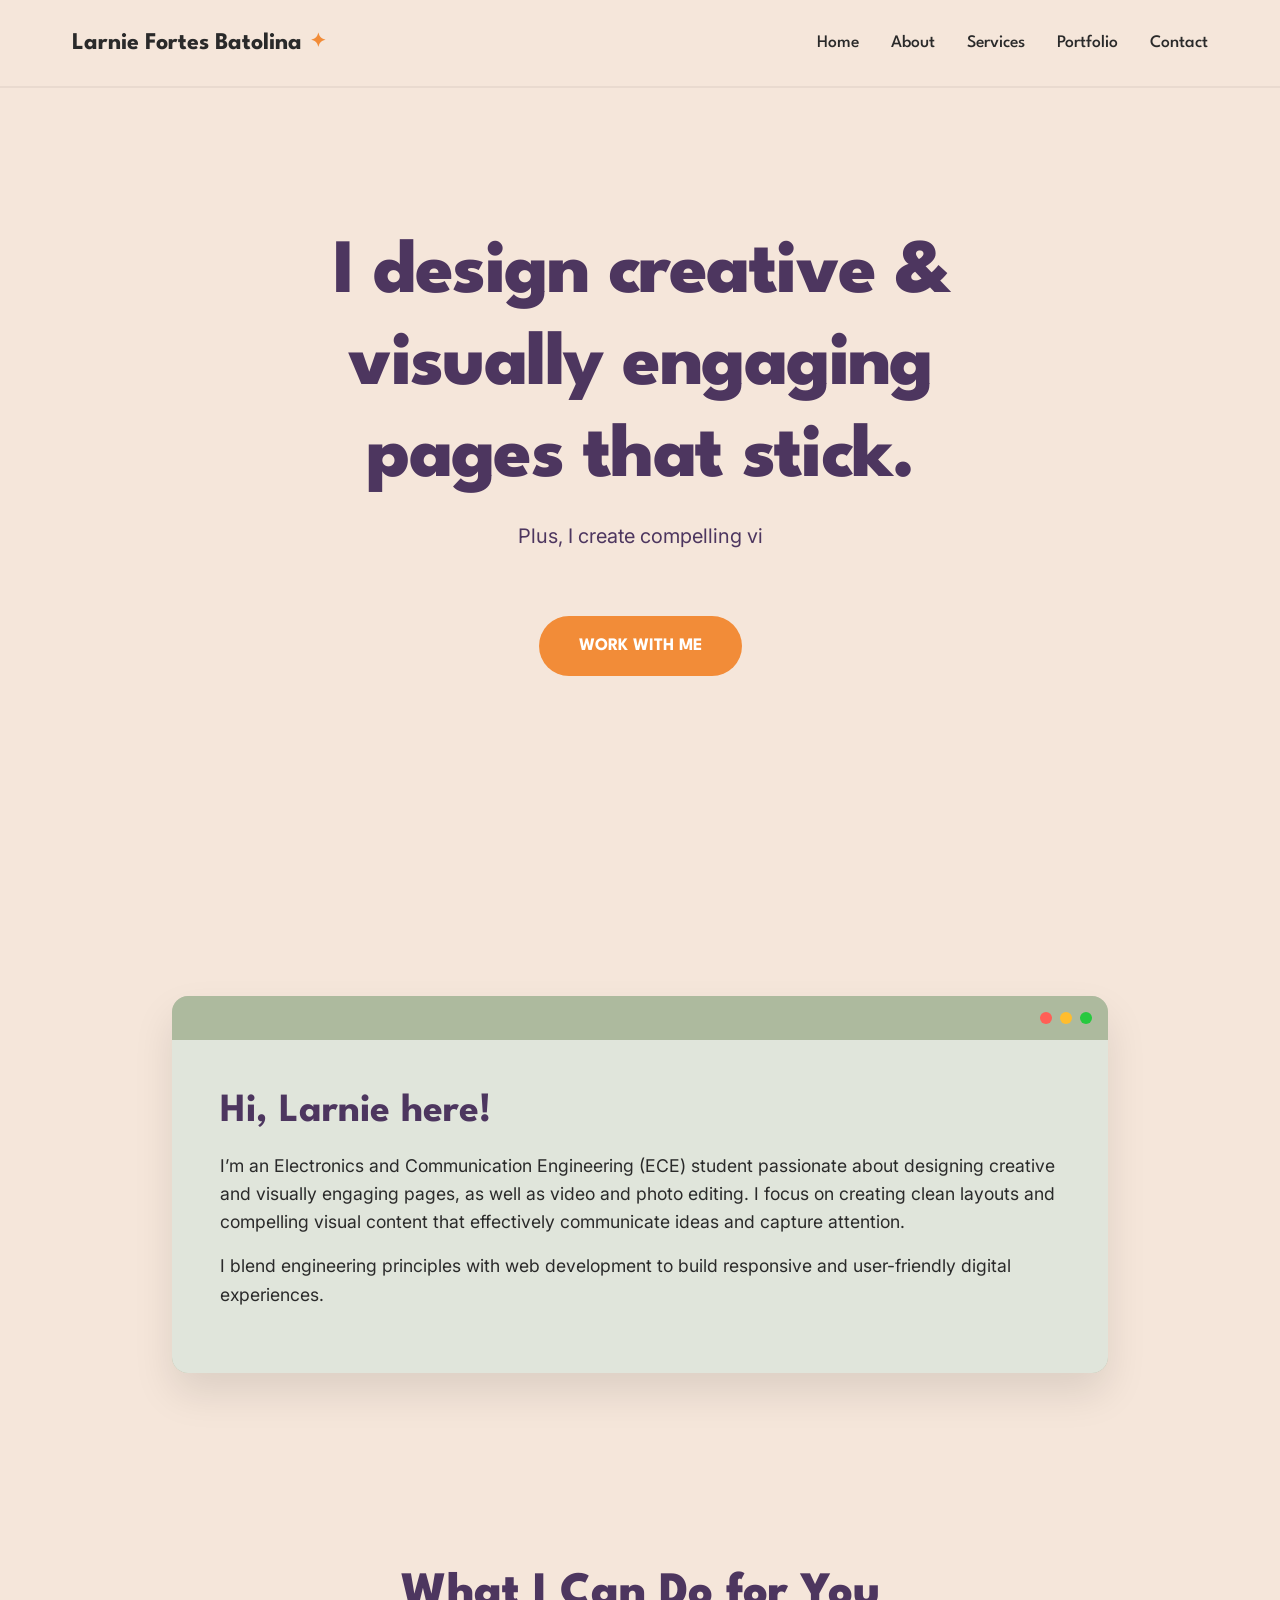
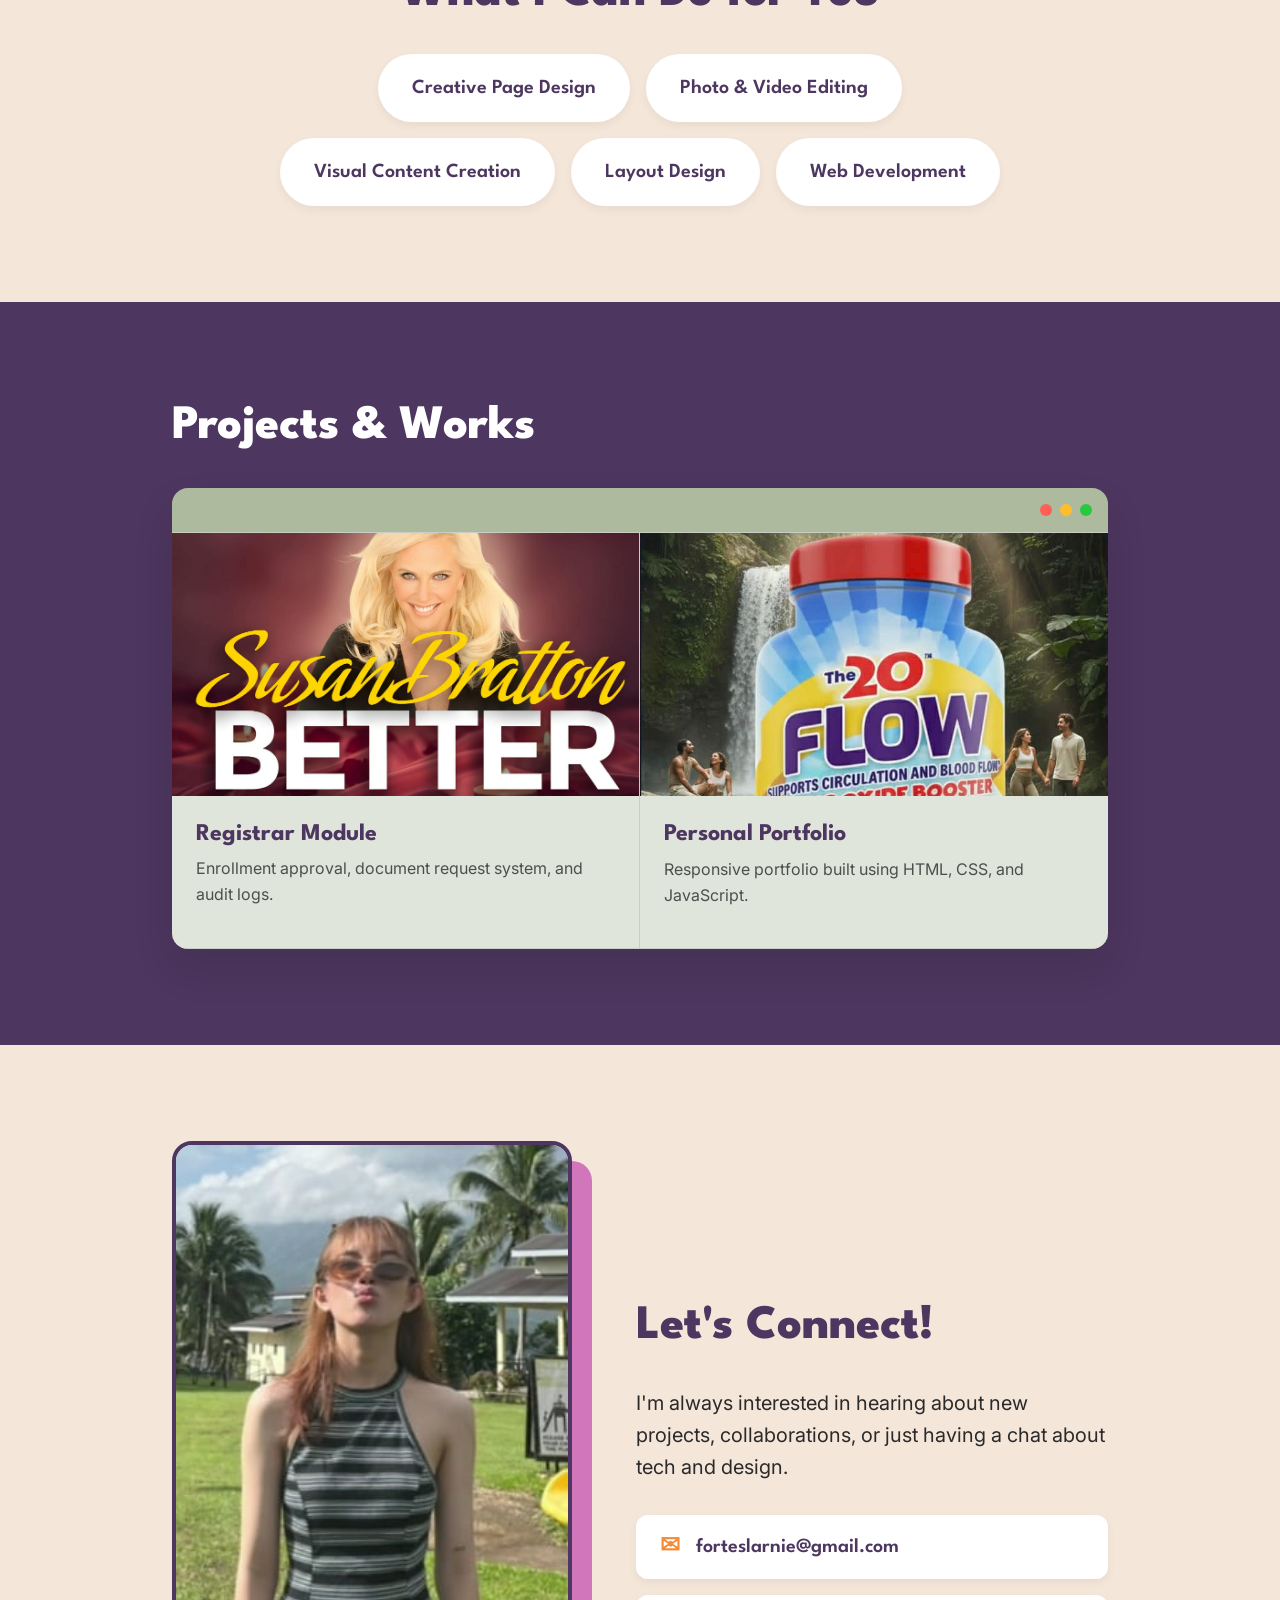
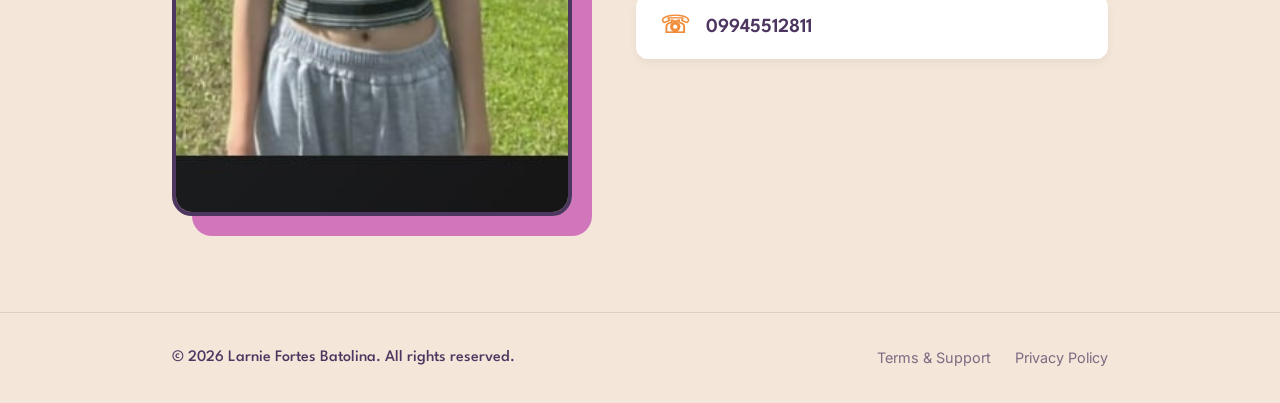
<file: index.html>
<!DOCTYPE html>
<html lang="en">

<head>
    <meta charset="UTF-8">
    <meta name="viewport" content="width=device-width, initial-scale=1.0">
    <meta name="description" content="Larnie Fortes Batolina - Creative Designer and Web Developer Portfolio">
    <title>Larnie Fortes Batolina — Creative Portfolio</title>
    <!-- Google Fonts -->
    <link rel="preconnect" href="https://fonts.googleapis.com">
    <link rel="preconnect" href="https://fonts.gstatic.com" crossorigin>
    <link
        href="https://fonts.googleapis.com/css2?family=Inter:wght@400;500;600&family=League+Spartan:wght@500;700;800&display=swap"
        rel="stylesheet">
    <link rel="stylesheet" href="port.css">
    <script src="portfolio.js" defer></script>
</head>

<body>

    <!-- Navigation -->
    <nav id="navbar">
        <div class="nav-content">
            <a href="#home" class="logo">Larnie Fortes Batolina <span class="star-icon">✦</span></a>
            <button class="hamburger" aria-label="Toggle Navigation">
                <span></span><span></span><span></span>
            </button>
            <ul class="nav-links">
                <li><a href="#home">Home</a></li>
                <li><a href="#about">About</a></li>
                <li><a href="#services">Services</a></li>
                <li><a href="#portfolio">Portfolio</a></li>
                <li><a href="#contact">Contact</a></li>
            </ul>
        </div>
    </nav>

    <!-- Main Content -->
    <main>
        <!-- Hero Section -->
        <section id="home" class="hero-section">
            <div class="container hero-container">
                <div class="hero-content">
                    <h1 class="hero-title">I design creative & visually engaging pages that stick.</h1>
                    <p class="hero-subtitle">Plus, I create compelling visual content that effectively communicates
                        ideas and captures attention.</p>
                    <a href="#contact" class="btn-primary">WORK WITH ME</a>
                </div>
            </div>
        </section>

        <!-- About Section -->
        <section id="about" class="about-section">
            <div class="container">
                <div class="browser-mockup bg-sage">
                    <div class="browser-header">
                        <span class="dot bg-red"></span>
                        <span class="dot bg-yellow"></span>
                        <span class="dot bg-green"></span>
                    </div>
                    <div class="browser-content">
                        <h2>Hi, Larnie here!</h2>
                        <p>I’m an Electronics and Communication Engineering (ECE) student passionate about designing
                            creative and visually engaging pages, as well as video and photo editing. I focus on
                            creating clean layouts and compelling visual content that effectively communicate ideas and
                            capture attention.</p>
                        <p>I blend engineering principles with web development to build responsive and user-friendly
                            digital experiences.</p>
                    </div>
                </div>
            </div>
        </section>

        <!-- Services Section -->
        <section id="services" class="services-section">
            <div class="container text-center">
                <h2 class="section-title">What I Can Do for You</h2>
                <div class="services-grid">
                    <div class="service-pill">Creative Page Design</div>
                    <div class="service-pill">Photo & Video Editing</div>
                    <div class="service-pill">Visual Content Creation</div>
                    <div class="service-pill">Layout Design</div>
                    <div class="service-pill">Web Development</div>
                </div>
            </div>
        </section>

        <!-- Portfolio Section -->
        <section id="portfolio" class="portfolio-section bg-purple">
            <div class="container">
                <h2 class="section-title text-light">Projects & Works</h2>

                <div class="browser-mockup bg-sage mt-4 animate-in">
                    <div class="browser-header">
                        <span class="dot bg-red"></span>
                        <span class="dot bg-yellow"></span>
                        <span class="dot bg-green"></span>
                    </div>
                    <div class="browser-content p-0">
                        <div class="projects-grid">
                            <a href="project-detail.html?project=1" class="project-card">
                                <div class="project-image">
                                    <img src="images/1/1.jfif" alt="Project 1">
                                </div>
                                <div class="project-info">
                                    <h3>Registrar Module</h3>
                                    <p>Enrollment approval, document request system, and audit logs.</p>
                                </div>
                            </a>

                            <a href="project-detail.html?project=2" class="project-card">
                                <div class="project-image">
                                    <img src="images/2/1.jfif" alt="Project 2">
                                </div>
                                <div class="project-info">
                                    <h3>Personal Portfolio</h3>
                                    <p>Responsive portfolio built using HTML, CSS, and JavaScript.</p>
                                </div>
                            </a>
                        </div>
                    </div>
                </div>

            </div>
        </section>

        <!-- Contact Section -->
        <section id="contact" class="contact-section">
            <div class="container">
                <div class="contact-wrapper">
                    <div class="contact-image-frame">
                        <img src="larnie.png" alt="Larnie Fortes Batolina"
                            onerror="this.src='data:image/svg+xml;utf8,<svg xmlns=\'http://www.w3.org/2000/svg\' width=\'300\' height=\'300\'><rect width=\'300\' height=\'300\' fill=\'#D276BC\'/></svg>'">
                    </div>
                    <div class="contact-info">
                        <h2 class="section-title">Let's Connect!</h2>
                        <p>I'm always interested in hearing about new projects, collaborations, or just having a chat
                            about tech and design.</p>
                        <div class="contact-methods">
                            <a href="mailto:forteslarnie@gmail.com" class="contact-btn">
                                <span class="icon">✉</span> forteslarnie@gmail.com
                            </a>
                            <a href="tel:09945512811" class="contact-btn">
                                <span class="icon">☏</span> 09945512811
                            </a>
                        </div>
                    </div>
                </div>
            </div>
        </section>
    </main>

    <!-- Footer -->
    <footer>
        <div class="container">
            <div class="footer-content">
                <p>© 2026 Larnie Fortes Batolina. All rights reserved.</p>
                <div class="footer-links">
                    <a href="#">Terms & Support</a>
                    <a href="#">Privacy Policy</a>
                </div>
            </div>
        </div>
    </footer>

</body>

</html>
</file>
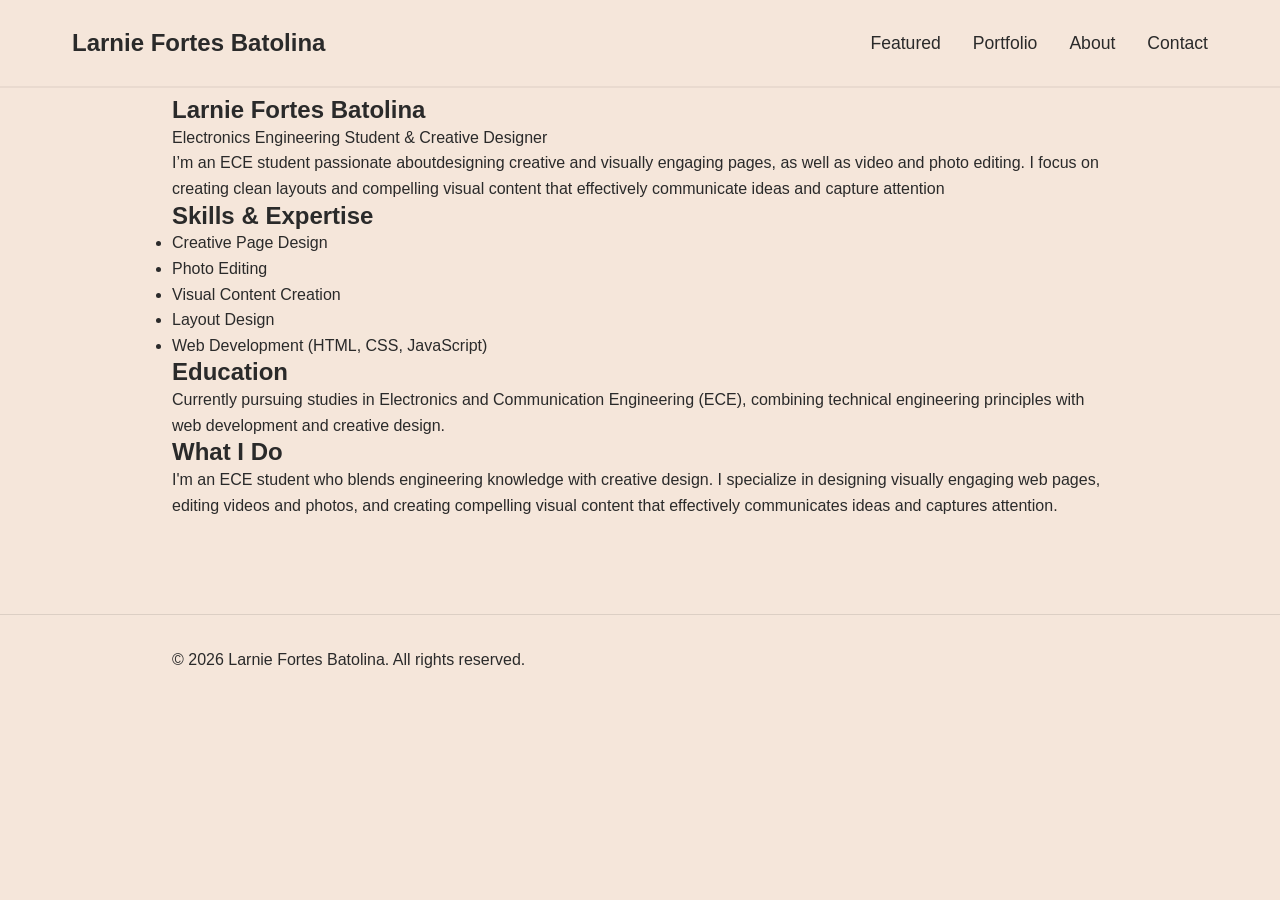
<file: about.html>
<!DOCTYPE html>
<html lang="en">

<head>
    <meta charset="UTF-8">
    <meta name="viewport" content="width=device-width, initial-scale=1.0">
    <meta name="description"
        content="Larnie Fortes Batolina - IT Student and Web Developer specializing in Laravel and database management">
    <title>About — Larnie Fortes Batolina</title>
    <link rel="stylesheet" href="port.css">
    <script src="portfolio.js" defer></script>
</head>

<body>

    <!-- Navigation -->
    <nav>
        <div class="nav-content">
            <a href="index.html" class="logo">Larnie Fortes Batolina</a>
            <ul class="nav-links">
                <li><a href="index.html">Featured</a></li>
                <li><a href="portfolio.html">Portfolio</a></li>
                <li><a href="about.html">About</a></li>
                <li><a href="contact.html">Contact</a></li>
            </ul>
        </div>
    </nav>

    <!-- About Content -->
    <section class="page-section">
        <div class="container">
            <h1 class="page-title">Larnie Fortes Batolina</h1>
            <p class="page-subtitle">Electronics Engineering Student & Creative Designer  </p>

            <div class="about-content">
                <p>
                  I’m an ECE student passionate aboutdesigning creative and visually engaging pages, as well as video and photo editing. I focus on creating clean layouts and compelling visual content that effectively communicate ideas and capture attention
                <h2>Skills & Expertise</h2>
                <ul class="skills-list">
                    <li>Creative Page Design </li>
                    <li>Photo Editing </li>
                    <li>Visual Content Creation</li>
                    <li>Layout Design </li>
                    <li>Web Development (HTML, CSS, JavaScript)</li>
                </ul>

                <h2>Education</h2>
                <p>Currently pursuing studies in Electronics and Communication Engineering (ECE), combining technical engineering principles with web development and creative design.</p>

                <h2>What I Do</h2>
                <p>
                   I'm an ECE student who blends engineering knowledge with creative design. I specialize in designing visually engaging web pages, editing videos and photos, and creating compelling visual content that effectively communicates ideas and captures attention.
                </p>
            </div>
        </div>
    </section>

    <!-- Footer -->
    <footer>
        <div class="container">
            <p>© 2026 Larnie Fortes Batolina. All rights reserved.</p>
        </div>
    </footer>

</body>

</html>
</file>
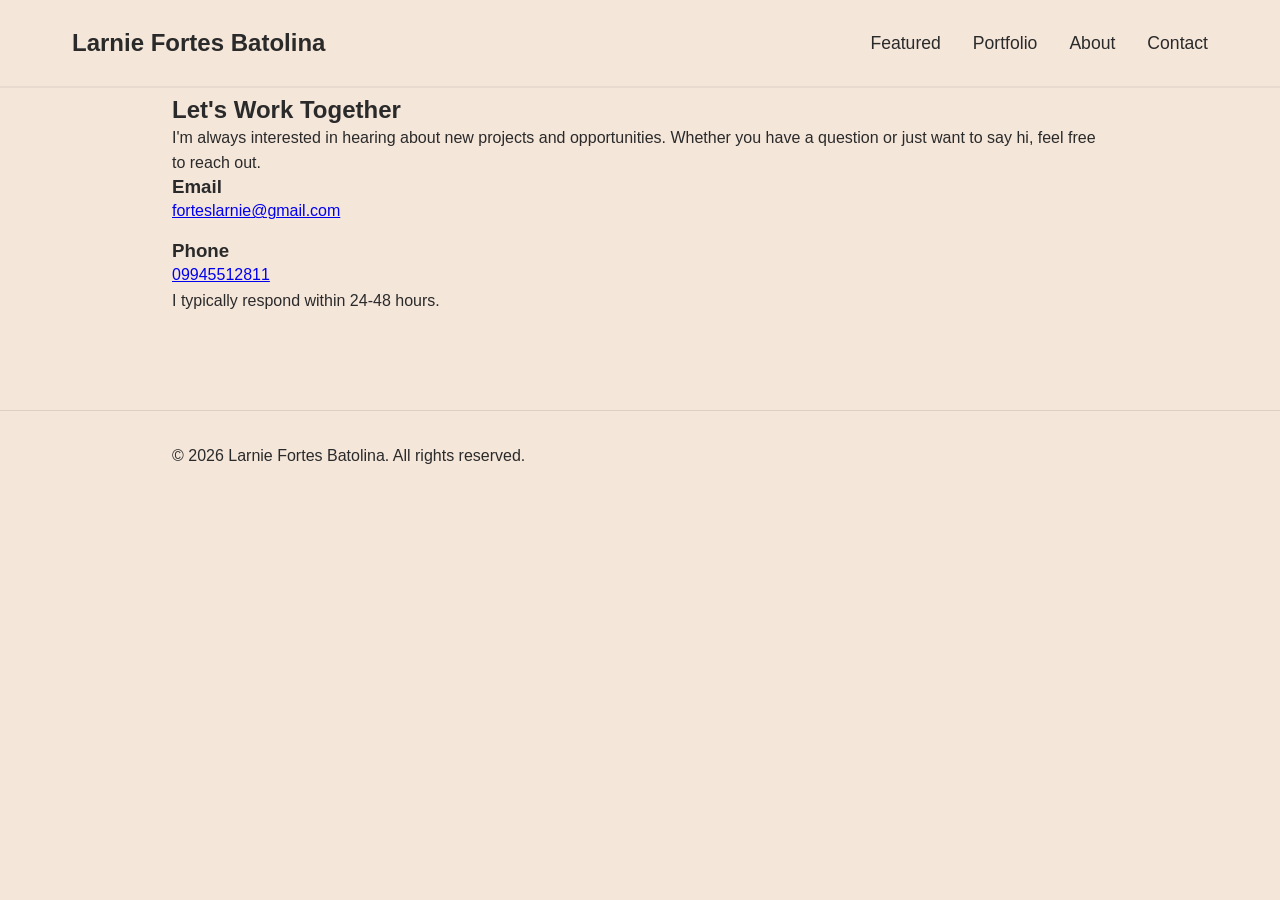
<file: contact.html>
<!DOCTYPE html>
<html lang="en">

<head>
    <meta charset="UTF-8">
    <meta name="viewport" content="width=device-width, initial-scale=1.0">
    <meta name="description" content="Contact Larnie Fortes Batolina for web development projects and collaborations">
    <title>Contact — Larnie Fortes Batolina</title>
    <link rel="stylesheet" href="port.css">
    <script src="portfolio.js" defer></script>
</head>

<body>

    <!-- Navigation -->
    <nav>
        <div class="nav-content">
            <a href="index.html" class="logo">Larnie Fortes Batolina</a>
            <ul class="nav-links">
                <li><a href="index.html">Featured</a></li>
                <li><a href="portfolio.html">Portfolio</a></li>
                <li><a href="about.html">About</a></li>
                <li><a href="contact.html">Contact</a></li>
            </ul>
        </div>
    </nav>

    <!-- Contact Content -->
    <section class="page-section">
        <div class="container">
            <h1 class="page-title">Let's Work Together</h1>

            <div class="contact-content">
                <p class="contact-intro">
                    I'm always interested in hearing about new projects and opportunities.
                    Whether you have a question or just want to say hi, feel free to reach out.
                </p>

                <div class="contact-methods">
                    <div class="contact-item">
                        <h3>Email</h3>
                        <a href="mailto:forteslarnie@gmail.com">forteslarnie@gmail.com</a>
                    </div>

                    <div class="contact-item">
                        <h3>Phone</h3>
                        <a href="tel:09945512811">09945512811</a>
                    </div>
                </div>

                <div class="contact-note">
                    <p>I typically respond within 24-48 hours.</p>
                </div>
            </div>
        </div>
    </section>

    <!-- Footer -->
    <footer>
        <div class="container">
            <p>© 2026 Larnie Fortes Batolina. All rights reserved.</p>
        </div>
    </footer>

</body>

</html>
</file>
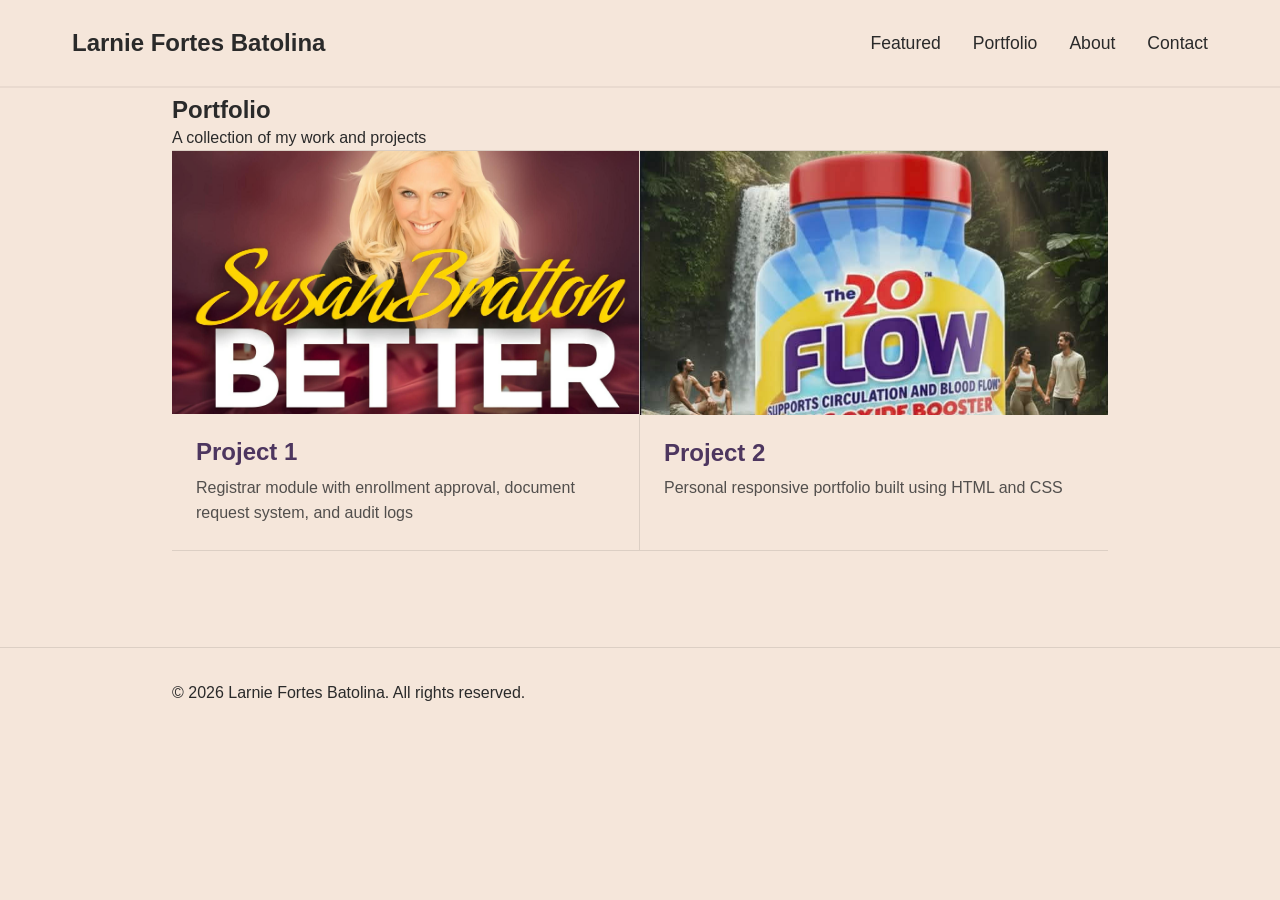
<file: portfolio.html>
<!DOCTYPE html>
<html lang="en">

<head>
    <meta charset="UTF-8">
    <meta name="viewport" content="width=device-width, initial-scale=1.0">
    <meta name="description" content="View all projects and works by Larnie Fortes Batolina - Web Developer">
    <title>Portfolio — Larnie Fortes Batolina</title>
    <link rel="stylesheet" href="port.css">
    <script src="portfolio.js" defer></script>
</head>

<body>

    <!-- Navigation -->
    <nav>
        <div class="nav-content">
            <a href="index.html" class="logo">Larnie Fortes Batolina</a>
            <ul class="nav-links">
                <li><a href="index.html">Featured</a></li>
                <li><a href="portfolio.html">Portfolio</a></li>
                <li><a href="about.html">About</a></li>
                <li><a href="contact.html">Contact</a></li>
            </ul>
        </div>
    </nav>

    <!-- Portfolio Content -->
    <section class="page-section">
        <div class="container">
            <h1 class="page-title">Portfolio</h1>
            <p class="page-subtitle">A collection of my work and projects</p>

            <div class="projects-grid portfolio-grid">
                <a href="project-detail.html?project=1" class="project-card">
                    <div class="project-image">
                        <img src="images/1/1.jfif" alt="Project 1">
                    </div>
                    <div class="project-info">
                        <h3>Project 1</h3>
                        <p>Registrar module with enrollment approval, document request system, and audit logs</p>
                    </div>
                </a>

                <a href="project-detail.html?project=2" class="project-card">
                    <div class="project-image">
                        <img src="images/2/1.jfif" alt="Project 2">
                    </div>
                    <div class="project-info">
                        <h3>Project 2</h3>
                        <p>Personal responsive portfolio built using HTML and CSS</p>
                    </div>
                </a>
            </div>
        </div>
    </section>

    <!-- Footer -->
    <footer>
        <div class="container">
            <p>© 2026 Larnie Fortes Batolina. All rights reserved.</p>
        </div>
    </footer>

</body>

</html>
</file>
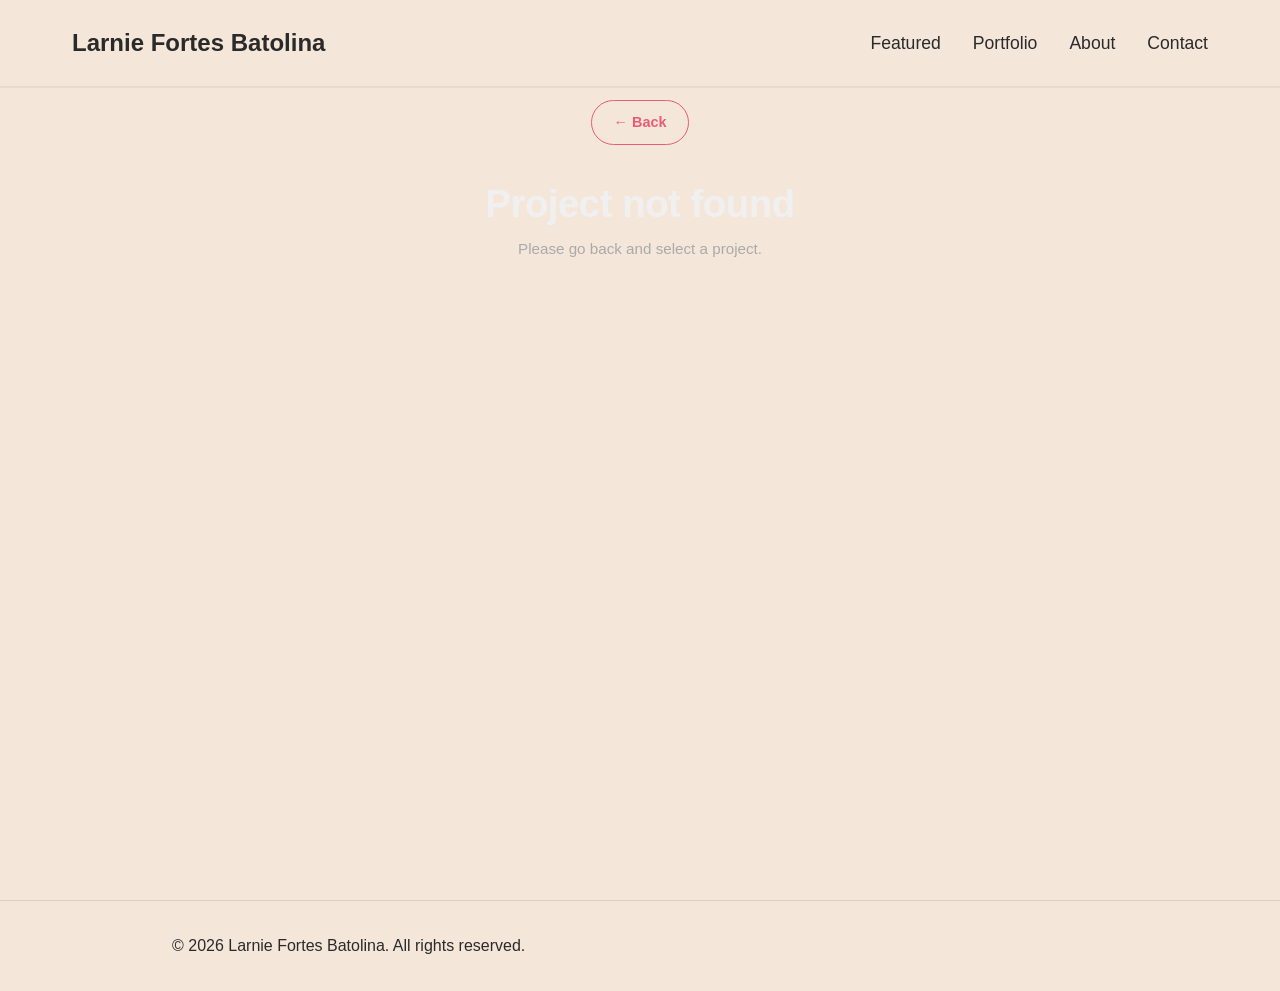
<file: project-detail.html>
<!DOCTYPE html>
<html lang="en">

<head>
    <meta charset="UTF-8">
    <meta name="viewport" content="width=device-width, initial-scale=1.0">
    <meta name="description" content="Project detail — Larnie Fortes Batolina Portfolio">
    <title>Project Detail — Larnie Fortes Batolina</title>
    <link rel="stylesheet" href="port.css">
    <script src="portfolio.js" defer></script>
    <style>
        /* ── Project Detail Page ── */
        .project-detail-section {
            padding: 100px 0 60px;
            min-height: 100vh;
        }

        .project-detail-section .container {
            max-width: 700px;
            margin: 0 auto;
            padding: 0 20px;
        }

        .project-detail-title {
            font-size: clamp(1.6rem, 4vw, 2.4rem);
            font-weight: 700;
            text-align: center;
            margin-bottom: 10px;
            color: var(--text-primary, #f0f0f0);
            letter-spacing: -0.5px;
        }

        .project-detail-subtitle {
            text-align: center;
            color: var(--text-secondary, #aaa);
            font-size: 0.95rem;
            margin-bottom: 40px;
        }

        /* Stacked images — full-width like the reference */
        .image-stack {
            display: flex;
            flex-direction: column;
            gap: 6px;
        }

        .image-stack-item {
            width: 100%;
            overflow: hidden;
            border-radius: 4px;
            background: #111;
        }

        .image-stack-item img {
            width: 100%;
            height: auto;
            display: block;
            transition: transform 0.4s ease;
        }

        .image-stack-item img:hover {
            transform: scale(1.02);
        }

        /* Back button */
        .back-btn-wrap {
            text-align: center;
            margin-bottom: 36px;
        }

        .back-btn {
            display: inline-flex;
            align-items: center;
            gap: 8px;
            padding: 10px 22px;
            border-radius: 100px;
            background: transparent;
            border: 1.5px solid var(--accent, #e85d75);
            color: var(--accent, #e85d75);
            font-size: 0.9rem;
            font-weight: 600;
            text-decoration: none;
            transition: background 0.25s, color 0.25s;
        }

        .back-btn:hover {
            background: var(--accent, #e85d75);
            color: #fff;
        }

        /* Loading / error state */
        #detail-status {
            text-align: center;
            color: var(--text-secondary, #aaa);
            padding: 40px 0;
            font-size: 0.95rem;
        }
    </style>
</head>

<body>

    <!-- Navigation -->
    <nav>
        <div class="nav-content">
            <a href="index.html" class="logo">Larnie Fortes Batolina</a>
            <ul class="nav-links">
                <li><a href="index.html">Featured</a></li>
                <li><a href="portfolio.html">Portfolio</a></li>
                <li><a href="about.html">About</a></li>
                <li><a href="contact.html">Contact</a></li>
            </ul>
        </div>
    </nav>

    <!-- Detail Content -->
    <section class="project-detail-section">
        <div class="container">

            <!-- Back button -->
            <div class="back-btn-wrap">
                <a href="javascript:history.back()" class="back-btn">
                    ← Back
                </a>
            </div>

            <!-- Title (set by JS) -->
            <h1 class="project-detail-title" id="detail-title">Project</h1>
            <p class="project-detail-subtitle" id="detail-subtitle"></p>

            <!-- Image stack (populated by JS) -->
            <div class="image-stack" id="image-stack">
                <p id="detail-status">Loading images…</p>
            </div>

        </div>
    </section>

    <!-- Footer -->
    <footer>
        <div class="container">
            <p>© 2026 Larnie Fortes Batolina. All rights reserved.</p>
        </div>
    </footer>

    <script>
        // ── Project data ─────────────────────────────────────────────────
        const projects = {
            1: {
                title: "Project 1",
                subtitle: "",
                images: [
                    "images/1/1.jfif",
                    "images/1/16cbf1e8-718e-48db-98b2-10b742179f88.jfif"
                ]
            },
            2: {
                title: "Project 2",
                subtitle: "",
                images: [
                    "images/2/1.jfif",
                    "images/2/2.jfif",
                    "images/2/3.jfif",
                    "images/2/4.jfif"
                ]
            }
        };

        // ── Read ?project= from URL ───────────────────────────────────────
        const params = new URLSearchParams(window.location.search);
        const id = params.get("project");
        const project = projects[id];

        const titleEl = document.getElementById("detail-title");
        const subtitleEl = document.getElementById("detail-subtitle");
        const stackEl = document.getElementById("image-stack");
        const statusEl = document.getElementById("detail-status");

        if (project) {
            // Set title & subtitle
            titleEl.textContent = project.title;
            subtitleEl.textContent = project.subtitle;
            document.title = project.title + " — Larnie Fortes Batolina";

            // Clear loading text
            stackEl.innerHTML = "";

            // Build stacked images
            project.images.forEach((src, i) => {
                const div = document.createElement("div");
                div.className = "image-stack-item";

                const img = document.createElement("img");
                img.src = src;
                img.alt = project.title + " — image " + (i + 1);
                img.loading = "lazy";

                div.appendChild(img);
                stackEl.appendChild(div);
            });
        } else {
            titleEl.textContent = "Project not found";
            subtitleEl.textContent = "Please go back and select a project.";
            statusEl.textContent = "";
        }
    </script>

</body>

</html>
</file>
<file: port.css>
/* ===== RESET ===== */
* {
    margin: 0;
    padding: 0;
    box-sizing: border-box;
}

/* ===== VARIABLES ===== */
:root {
    /* Canva Theme Colors */
    --color-beige: #F5E6DA;
    --color-sage: #98A886;
    --color-purple: #4D365F;
    --color-orange: #F28C38;
    --color-pink: #D276BC;

    --color-text-dark: #2A2A2A;
    --color-text-light: #FFFFFF;

    /* Fonts */
    --font-heading: 'League Spartan', sans-serif;
    --font-body: 'Inter', sans-serif;

    /* Spacing */
    --spacing-xs: 0.5rem;
    --spacing-sm: 1rem;
    --spacing-md: 2rem;
    --spacing-lg: 4rem;
    --spacing-xl: 6rem;
}

/* ===== BASE ===== */
body {
    font-family: var(--font-body);
    color: var(--color-text-dark);
    background-color: var(--color-beige);
    line-height: 1.6;
    font-size: 16px;
    overflow-x: hidden;
}

html {
    scroll-behavior: smooth;
}

h1,
h2,
h3,
h4,
h5,
h6 {
    font-family: var(--font-heading);
    line-height: 1.2;
}

/* ===== UTILITIES ===== */
.container {
    max-width: 1000px;
    margin: 0 auto;
    padding: 0 2rem;
}

.text-center {
    text-align: center;
}

.text-light {
    color: var(--color-text-light) !important;
}

.bg-sage {
    background-color: var(--color-sage);
}

.bg-purple {
    background-color: var(--color-purple);
}

.mt-4 {
    margin-top: 2rem;
}

.p-0 {
    padding: 0 !important;
}

/* ===== NAVIGATION ===== */
nav {
    position: fixed;
    top: 0;
    width: 100%;
    background: var(--color-beige);
    border-bottom: 2px solid rgba(0, 0, 0, 0.05);
    z-index: 1000;
    transition: transform 0.3s ease, box-shadow 0.3s ease;
}

nav.scrolled {
    box-shadow: 0 4px 20px rgba(0, 0, 0, 0.05);
}

.nav-content {
    max-width: 1200px;
    margin: 0 auto;
    padding: 1.5rem 2rem;
    display: flex;
    justify-content: space-between;
    align-items: center;
}

.logo {
    font-family: var(--font-heading);
    font-size: 1.5rem;
    font-weight: 700;
    color: var(--color-text-dark);
    text-decoration: none;
    display: flex;
    align-items: center;
    gap: 0.5rem;
}

.star-icon {
    color: var(--color-orange);
    font-size: 1.2rem;
}

.nav-links {
    list-style: none;
    display: flex;
    gap: 2rem;
}

.nav-links a {
    font-family: var(--font-heading);
    color: var(--color-text-dark);
    text-decoration: none;
    font-size: 1.1rem;
    font-weight: 500;
    transition: color 0.2s;
}

.nav-links a:hover,
.nav-links a.active {
    color: var(--color-orange);
}

/* ===== SECTIONS ===== */
section {
    padding: var(--spacing-xl) 0;
}

.section-title {
    font-size: 3rem;
    color: var(--color-purple);
    margin-bottom: var(--spacing-md);
    font-weight: 800;
}

/* ===== HERO SECTION ===== */
.hero-section {
    min-height: 100vh;
    display: flex;
    align-items: center;
    padding-top: 100px;
    /* Offset for nav */
    position: relative;
    overflow: hidden;
}

.hero-container {
    position: relative;
    z-index: 2;
}

.hero-content {
    max-width: 800px;
    margin: 0 auto;
    text-align: center;
}

.hero-title {
    font-size: clamp(3rem, 6vw, 5rem);
    color: var(--color-purple);
    font-weight: 800;
    margin-bottom: var(--spacing-sm);
    letter-spacing: -0.02em;
}

.hero-subtitle {
    font-size: 1.25rem;
    color: var(--color-purple);
    max-width: 600px;
    margin: 0 auto var(--spacing-lg);
    opacity: 0.9;
}

/* Buttons */
.btn-primary {
    display: inline-block;
    background-color: var(--color-orange);
    color: #fff;
    font-family: var(--font-heading);
    font-weight: 700;
    font-size: 1.1rem;
    text-decoration: none;
    padding: 1rem 2.5rem;
    border-radius: 50px;
    transition: transform 0.2s, box-shadow 0.2s;
}

.btn-primary:hover {
    transform: translateY(-2px);
    box-shadow: 0 10px 20px rgba(242, 140, 56, 0.3);
}

/* ===== BROWSER MOCKUP ===== */
.browser-mockup {
    border-radius: 16px;
    overflow: hidden;
    box-shadow: 0 20px 40px rgba(0, 0, 0, 0.1);
    color: var(--color-text-dark);
}

.browser-header {
    background-color: rgba(255, 255, 255, 0.2);
    padding: 1rem;
    display: flex;
    gap: 8px;
    justify-content: flex-end;
}

.browser-header .dot {
    width: 12px;
    height: 12px;
    border-radius: 50%;
}

.bg-red {
    background-color: #FF5F56;
}

.bg-yellow {
    background-color: #FFBD2E;
}

.bg-green {
    background-color: #27C93F;
}

.browser-content {
    padding: 3rem;
    background-color: rgba(255, 255, 255, 0.7);
}

.browser-content h2 {
    font-size: 2.5rem;
    color: var(--color-purple);
    margin-bottom: 1rem;
}

.browser-content p {
    font-size: 1.1rem;
    margin-bottom: 1rem;
}

/* ===== SERVICES SECTION ===== */
.services-section {
    background-color: var(--color-beige);
}

.services-grid {
    display: flex;
    flex-wrap: wrap;
    justify-content: center;
    gap: 1rem;
    max-width: 800px;
    margin: 0 auto;
}

.service-pill {
    background-color: white;
    color: var(--color-purple);
    font-family: var(--font-heading);
    font-weight: 600;
    font-size: 1.25rem;
    padding: 1rem 2rem;
    border-radius: 50px;
    box-shadow: 0 4px 10px rgba(0, 0, 0, 0.05);
    border: 2px solid transparent;
    transition: border-color 0.2s;
}

.service-pill:hover {
    border-color: var(--color-orange);
}

/* ===== PORTFOLIO SECTION ===== */
.portfolio-section {
    padding-bottom: var(--spacing-xl);
}

.projects-grid {
    display: grid;
    grid-template-columns: repeat(auto-fit, minmax(300px, 1fr));
    gap: 0;
    /* Handled by borders essentially or grid gaps */
    border-top: 1px solid rgba(0, 0, 0, 0.1);
}

.project-card {
    display: block;
    text-decoration: none;
    color: inherit;
    background: transparent;
    border-bottom: 1px solid rgba(0, 0, 0, 0.1);
    border-right: 1px solid rgba(0, 0, 0, 0.1);
    transition: background 0.3s;
    height: 100%;
}

.project-card:nth-child(even) {
    border-right: none;
}

.project-card:hover {
    background: rgba(255, 255, 255, 0.5);
}

.project-image {
    width: 100%;
    aspect-ratio: 16/9;
    overflow: hidden;
    background: #e0e0e0;
}

.project-image img {
    width: 100%;
    height: 100%;
    object-fit: cover;
    transition: transform 0.5s ease;
}

.project-card:hover .project-image img {
    transform: scale(1.05);
}

.project-info {
    padding: 1.5rem;
}

.project-info h3 {
    font-size: 1.5rem;
    color: var(--color-purple);
    margin-bottom: 0.5rem;
}

.project-info p {
    font-size: 1rem;
    color: var(--color-text-dark);
    opacity: 0.8;
}

/* ===== CONTACT SECTION ===== */
.contact-section {
    background-color: var(--color-beige);
}

.contact-wrapper {
    display: flex;
    align-items: center;
    gap: 4rem;
}

.contact-image-frame {
    flex: 1;
    position: relative;
    max-width: 400px;
}

.contact-image-frame img {
    width: 100%;
    height: auto;
    border-radius: 20px;
    display: block;
    box-shadow: 20px 20px 0 var(--color-pink);
    border: 4px solid var(--color-purple);
}

.contact-info {
    flex: 1;
}

.contact-info p {
    font-size: 1.25rem;
    margin-bottom: 2rem;
}

.contact-methods {
    display: flex;
    flex-direction: column;
    gap: 1rem;
}

.contact-btn {
    display: flex;
    align-items: center;
    gap: 1rem;
    background: white;
    color: var(--color-purple);
    font-family: var(--font-heading);
    font-weight: 600;
    font-size: 1.25rem;
    padding: 1rem 1.5rem;
    border-radius: 12px;
    text-decoration: none;
    box-shadow: 0 4px 10px rgba(0, 0, 0, 0.05);
    transition: transform 0.2s;
}

.contact-btn:hover {
    transform: translateX(10px);
    color: var(--color-orange);
}

.icon {
    font-size: 1.5rem;
    color: var(--color-orange);
    line-height: 1;
}

/* ===== FOOTER ===== */
footer {
    background-color: var(--color-beige);
    padding: 2rem 0;
    border-top: 1px solid rgba(0, 0, 0, 0.1);
}

.footer-content {
    display: flex;
    justify-content: space-between;
    align-items: center;
    flex-wrap: wrap;
    gap: 1rem;
}

.footer-content p {
    font-family: var(--font-heading);
    color: var(--color-purple);
    font-weight: 500;
}

.footer-links {
    display: flex;
    gap: 1.5rem;
}

.footer-links a {
    color: var(--color-purple);
    text-decoration: none;
    font-size: 0.9rem;
    opacity: 0.7;
    transition: opacity 0.2s;
}

.footer-links a:hover {
    opacity: 1;
}

/* ===== RESPONSIVE ===== */
/* Hamburger */
.hamburger {
    display: none;
    flex-direction: column;
    gap: 6px;
    background: transparent;
    border: none;
    cursor: pointer;
    z-index: 1001;
}

.hamburger span {
    display: block;
    width: 30px;
    height: 3px;
    background-color: var(--color-purple);
    border-radius: 3px;
    transition: all 0.3s ease;
}

.hamburger.active span:nth-child(1) {
    transform: translateY(9px) rotate(45deg);
}

.hamburger.active span:nth-child(2) {
    opacity: 0;
}

.hamburger.active span:nth-child(3) {
    transform: translateY(-9px) rotate(-45deg);
}

@media (max-width: 768px) {
    .hamburger {
        display: flex;
    }

    .nav-links {
        position: fixed;
        top: 0;
        right: -100%;
        width: 100%;
        height: 100vh;
        background-color: var(--color-beige);
        flex-direction: column;
        justify-content: center;
        align-items: center;
        transition: right 0.3s ease;
    }

    .nav-links.active {
        right: 0;
    }

    .hero-title {
        font-size: 2.5rem;
    }

    .contact-wrapper {
        flex-direction: column;
        text-align: center;
    }

    .contact-image-frame {
        width: 100%;
        margin-bottom: 2rem;
    }

    .contact-image-frame img {
        box-shadow: 10px 10px 0 var(--color-pink);
    }

    .projects-grid {
        grid-template-columns: 1fr;
    }

    .project-card {
        border-right: none;
    }

    .browser-content {
        padding: 1.5rem;
    }
}

/* Animations */
.hero-content {
    animation: fadeInUp 0.8s ease-out;
}

@keyframes fadeInUp {
    from {
        opacity: 0;
        transform: translateY(30px);
    }

    to {
        opacity: 1;
        transform: translateY(0);
    }
}
</file>
